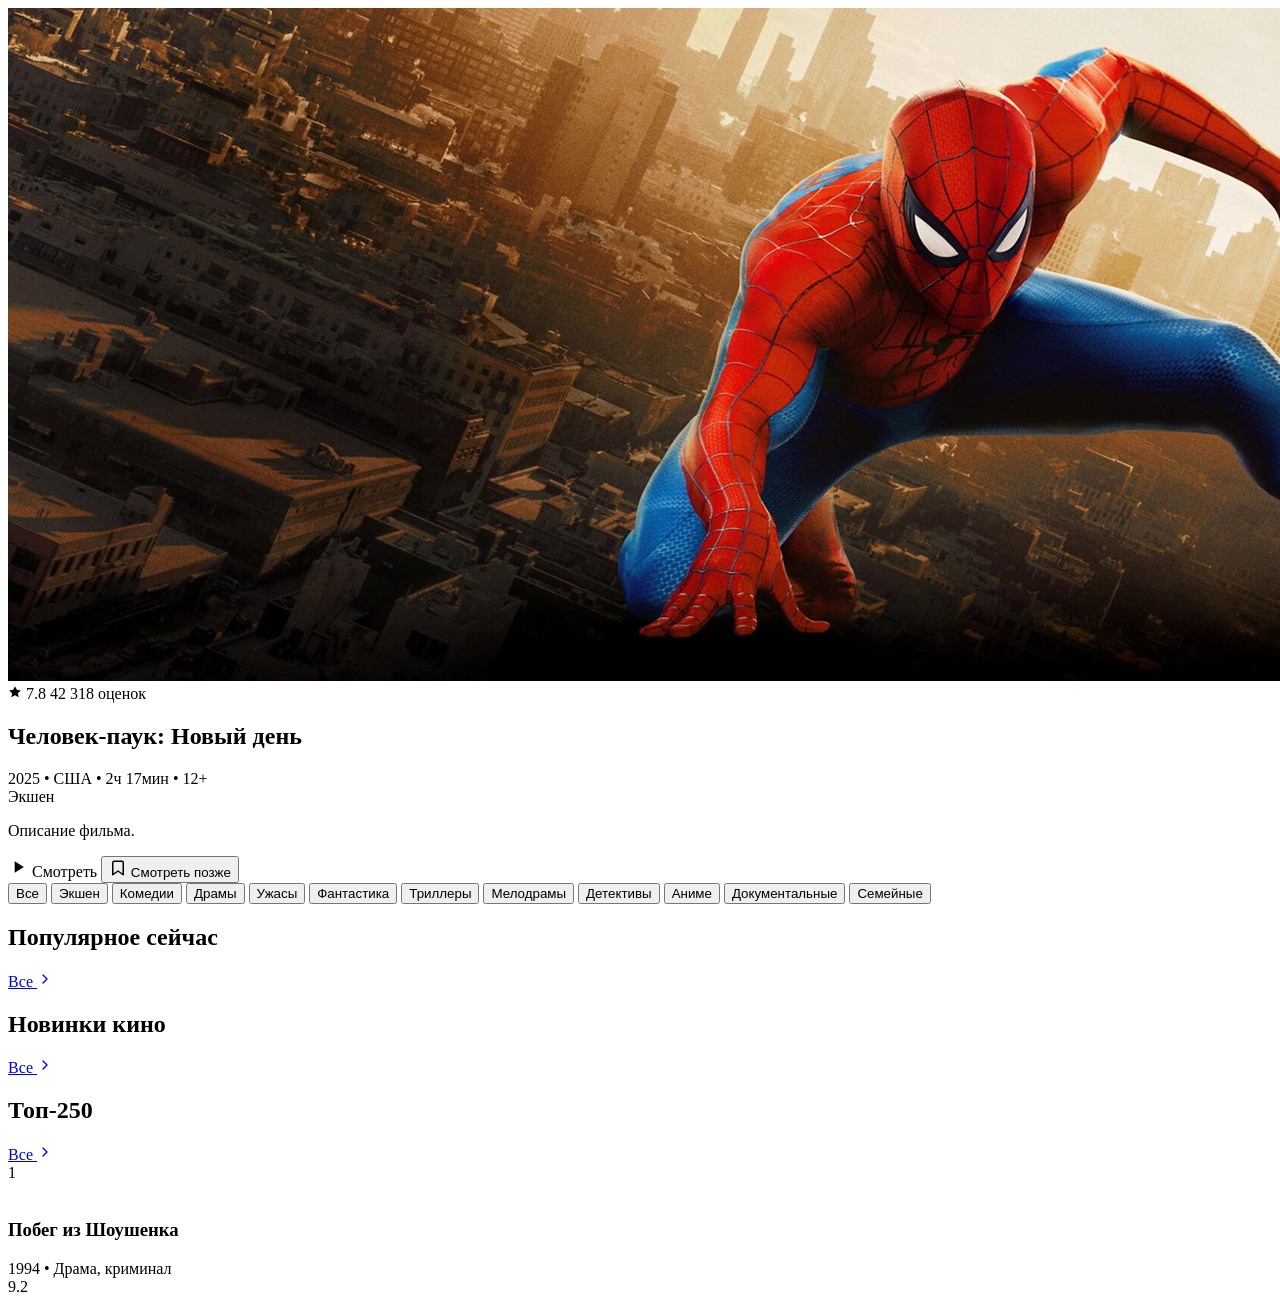
<file: src/main/resources/templates/index.html>
<!DOCTYPE html>
<html lang="ru" xmlns:th="http://www.thymeleaf.org">
<head>
    <title>Кинопоиск - Фильмы и сериалы</title>
    <th:block th:replace="~{fragments/layout :: head}"></th:block>
</head>
<body>

    <!-- ===== НАВИГАЦИЯ ===== -->
    <header th:replace="~{fragments/layout :: header}"></header>

    <!-- ===== МОБИЛЬНОЕ МЕНЮ ===== -->
    <div th:replace="~{fragments/layout :: mobileMenu}"></div>

    <main>
        <!-- ===== ГЕРОЙ ===== -->
        <section class="hero" th:if="${hero != null}" th:attr="data-id=${hero.id}">
            <div class="hero__bg">
                <img th:src="${hero.posterUrl}" src="../static/images/spiderman.jpg" th:alt="${hero.title}" alt="Человек-паук: Новый день" class="hero__bg-img">
                <div class="hero__overlay"></div>
            </div>

            <div class="hero__content">
                <div class="hero__info">
                    <div class="hero__rating">
                        <span class="rating-badge">
                            <svg width="14" height="14" viewBox="0 0 24 24" fill="currentColor"><path d="M12 2l3.09 6.26L22 9.27l-5 4.87 1.18 6.88L12 17.77l-6.18 3.25L7 14.14 2 9.27l6.91-1.01L12 2z"/></svg>
                            <span th:text="${hero.ratingText}">7.8</span>
                        </span>
                        <span class="rating-count" th:text="${hero.ratingCountText} + ' оценок'">42 318 оценок</span>
                    </div>

                    <h1 class="hero__title">
                        <a th:href="@{/movies/{id}(id=${hero.id})}" th:text="${hero.title}">Человек-паук: Новый день</a>
                    </h1>

                    <div class="hero__meta">
                        <span class="meta-year" th:text="${hero.year}">2025</span>
                        <span class="meta-dot">•</span>
                        <span class="meta-country" th:text="${hero.country}">США</span>
                        <span class="meta-dot">•</span>
                        <span class="meta-duration" th:text="${hero.durationText}">2ч 17мин</span>
                        <span class="meta-dot">•</span>
                        <span class="meta-age" th:text="${hero.ageRating}">12+</span>
                    </div>

                    <div class="hero__genres">
                        <span class="genre-tag" th:each="genre : ${hero.genreList}" th:text="${genre}">Экшен</span>
                    </div>

                    <p class="hero__description" th:text="${hero.description}">
                        Описание фильма.
                    </p>

                    <div class="hero__buttons">
                        <a class="btn-watch" th:href="@{/movies/{id}(id=${hero.id})}">
                            <svg width="20" height="20" viewBox="0 0 24 24" fill="currentColor"><path d="M8 5v14l11-7z"/></svg>
                            Смотреть
                        </a>
                        <button class="btn-watch-later" th:attr="data-id=${hero.id}">
                            <svg width="18" height="18" viewBox="0 0 24 24" fill="none" stroke="currentColor" stroke-width="2" stroke-linecap="round" stroke-linejoin="round"><path d="M19 21l-7-5-7 5V5a2 2 0 0 1 2-2h10a2 2 0 0 1 2 2z"/></svg>
                            Смотреть позже
                        </button>
                    </div>
                </div>
            </div>
        </section>

        <!-- ===== ЖАНРЫ (горизонтальная прокрутка) ===== -->
        <section class="section-genres">
            <div class="container">
                <div class="genres-scroll" id="genresScroll">
                    <button class="genre-pill genre-pill--active">Все</button>
                    <button class="genre-pill">Экшен</button>
                    <button class="genre-pill">Комедии</button>
                    <button class="genre-pill">Драмы</button>
                    <button class="genre-pill">Ужасы</button>
                    <button class="genre-pill">Фантастика</button>
                    <button class="genre-pill">Триллеры</button>
                    <button class="genre-pill">Мелодрамы</button>
                    <button class="genre-pill">Детективы</button>
                    <button class="genre-pill">Аниме</button>
                    <button class="genre-pill">Документальные</button>
                    <button class="genre-pill">Семейные</button>
                </div>
            </div>
        </section>

        <!-- ===== ПОПУЛЯРНОЕ СЕЙЧАС ===== -->
        <section class="section-movies">
            <div class="container">
                <div class="section-header">
                    <h2 class="section-title">Популярное сейчас</h2>
                    <a href="#" class="section-link">
                        Все
                        <svg width="16" height="16" viewBox="0 0 24 24" fill="none" stroke="currentColor" stroke-width="2" stroke-linecap="round" stroke-linejoin="round"><polyline points="9 18 15 12 9 6"/></svg>
                    </a>
                </div>

                <div class="movies-grid">
                    <!-- Карточки формируются из базы данных -->
                    <th:block th:each="movie : ${popular}">
                        <div th:replace="~{fragments/layout :: movieCard(${movie}, false, true)}"></div>
                    </th:block>
                </div>
            </div>
        </section>

        <!-- ===== НОВИНКИ КИНО ===== -->
        <section class="section-movies section-movies--alt">
            <div class="container">
                <div class="section-header">
                    <h2 class="section-title">Новинки кино</h2>
                    <a href="#" class="section-link">
                        Все
                        <svg width="16" height="16" viewBox="0 0 24 24" fill="none" stroke="currentColor" stroke-width="2" stroke-linecap="round" stroke-linejoin="round"><polyline points="9 18 15 12 9 6"/></svg>
                    </a>
                </div>

                <div class="movies-scroll" id="newMoviesScroll">
                    <th:block th:each="movie : ${newReleases}">
                        <div th:replace="~{fragments/layout :: movieCard(${movie}, true, false)}"></div>
                    </th:block>
                </div>
            </div>
        </section>

        <!-- ===== ТОП-250 ===== -->
        <section class="section-movies">
            <div class="container">
                <div class="section-header">
                    <h2 class="section-title">Топ-250</h2>
                    <a href="#" class="section-link">
                        Все
                        <svg width="16" height="16" viewBox="0 0 24 24" fill="none" stroke="currentColor" stroke-width="2" stroke-linecap="round" stroke-linejoin="round"><polyline points="9 18 15 12 9 6"/></svg>
                    </a>
                </div>

                <div class="top-list">
                    <a class="top-item" th:each="movie : ${top}" th:href="@{/movies/{id}(id=${movie.id})}">
                        <span class="top-item__rank" th:text="${movie.topRank}">1</span>
                        <div class="top-item__poster">
                            <img th:src="${movie.posterUrl}" th:alt="${movie.title}" loading="lazy">
                        </div>
                        <div class="top-item__info">
                            <h3 class="top-item__title" th:text="${movie.title}">Побег из Шоушенка</h3>
                            <span class="top-item__meta" th:text="${movie.year} + ' • ' + ${movie.topGenreText}">1994 • Драма, криминал</span>
                        </div>
                        <span class="top-item__rating" th:classappend="${movie.highRating} ? 'rating--high'" th:text="${movie.ratingText}">9.2</span>
                    </a>
                </div>
            </div>
        </section>
    </main>

    <!-- ===== ФУТЕР ===== -->
    <footer th:replace="~{fragments/layout :: footer}"></footer>

    <!-- ===== ТОСТ-УВЕДОМЛЕНИЕ ===== -->
    <th:block th:replace="~{fragments/layout :: toastAndScript}"></th:block>
</body>
</html>
</file>
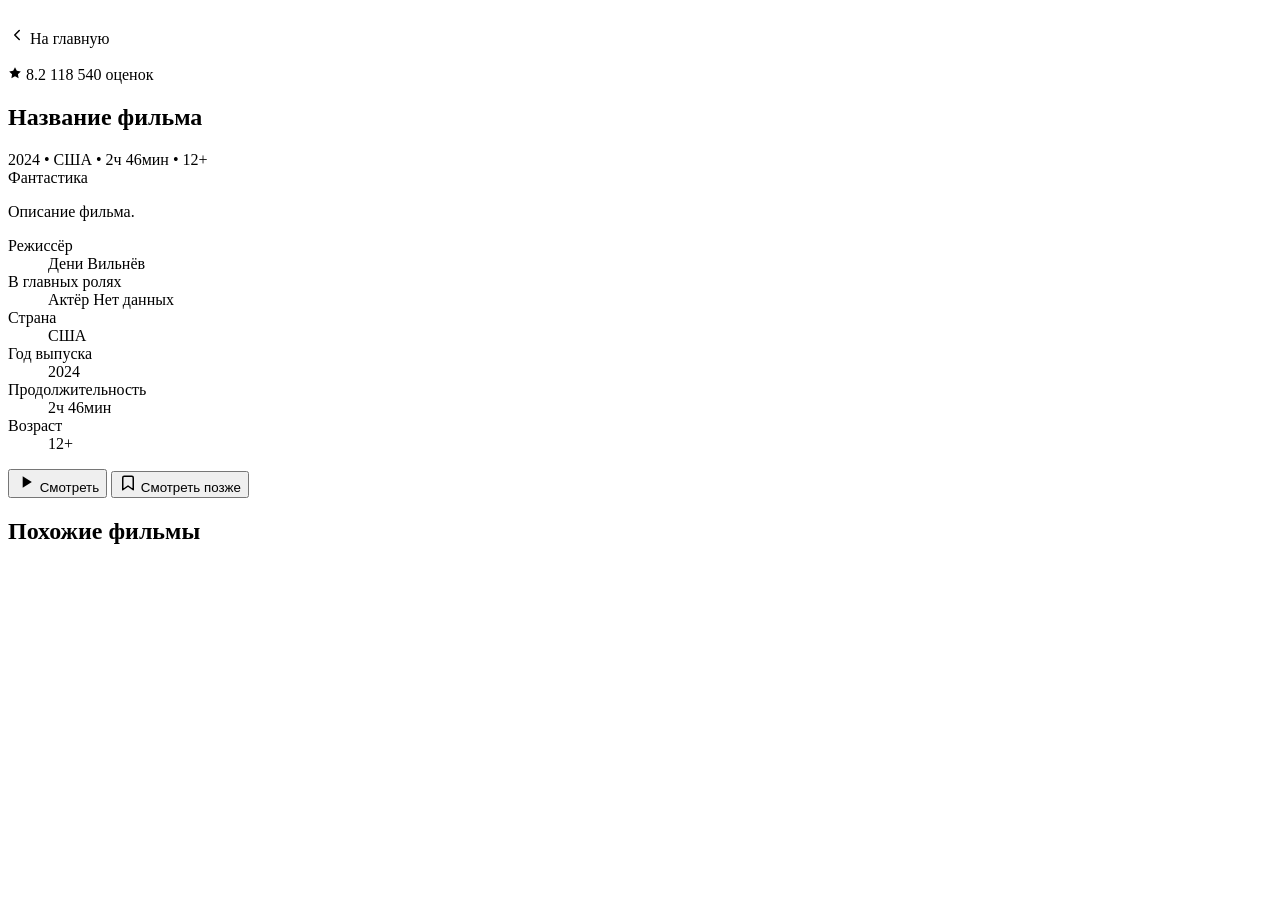
<file: src/main/resources/templates/movie.html>
<!DOCTYPE html>
<html lang="ru" xmlns:th="http://www.thymeleaf.org">
<head>
    <title th:text="${movie.title} + ' — Кинопоиск'">Фильм — Кинопоиск</title>
    <th:block th:replace="~{fragments/layout :: head}"></th:block>
</head>
<body>

    <!-- ===== НАВИГАЦИЯ ===== -->
    <header th:replace="~{fragments/layout :: header}"></header>

    <!-- ===== МОБИЛЬНОЕ МЕНЮ ===== -->
    <div th:replace="~{fragments/layout :: mobileMenu}"></div>

    <main>
        <!-- ===== СТРАНИЦА ФИЛЬМА (оформление повторяет блок героя главной страницы) ===== -->
        <section class="movie-page" th:attr="data-id=${movie.id}">
            <div class="movie-page__bg">
                <img th:src="${movie.posterUrl}" th:alt="${movie.title}" class="movie-page__bg-img">
                <div class="movie-page__overlay"></div>
            </div>

            <div class="container movie-page__content">
                <a th:href="@{/}" class="btn-back">
                    <svg width="18" height="18" viewBox="0 0 24 24" fill="none" stroke="currentColor" stroke-width="2" stroke-linecap="round" stroke-linejoin="round"><polyline points="15 18 9 12 15 6"/></svg>
                    На главную
                </a>

                <div class="movie-page__layout">
                    <!-- Большой постер -->
                    <div class="movie-page__poster">
                        <img th:src="${movie.posterUrl}" th:alt="${movie.title}">
                    </div>

                    <!-- Информация -->
                    <div class="movie-page__info">
                        <div class="hero__rating">
                            <span class="rating-badge">
                                <svg width="14" height="14" viewBox="0 0 24 24" fill="currentColor"><path d="M12 2l3.09 6.26L22 9.27l-5 4.87 1.18 6.88L12 17.77l-6.18 3.25L7 14.14 2 9.27l6.91-1.01L12 2z"/></svg>
                                <span th:text="${movie.ratingText}">8.2</span>
                            </span>
                            <span class="rating-count" th:text="${movie.ratingCountText} + ' оценок'">118 540 оценок</span>
                        </div>

                        <h1 class="hero__title movie-page__title" th:text="${movie.title}">Название фильма</h1>

                        <div class="hero__meta">
                            <span class="meta-year" th:text="${movie.year}">2024</span>
                            <span class="meta-dot">•</span>
                            <span class="meta-country" th:text="${movie.country}">США</span>
                            <span class="meta-dot">•</span>
                            <span class="meta-duration" th:text="${movie.durationText}">2ч 46мин</span>
                            <span class="meta-dot">•</span>
                            <span class="meta-age" th:text="${movie.ageRating}">12+</span>
                        </div>

                        <div class="hero__genres">
                            <span class="genre-tag" th:each="genre : ${movie.genreList}" th:text="${genre}">Фантастика</span>
                        </div>

                        <p class="hero__description movie-page__description" th:text="${movie.description}">Описание фильма.</p>

                        <dl class="movie-page__details">
                            <div class="movie-page__detail">
                                <dt>Режиссёр</dt>
                                <dd th:text="${movie.director}">Дени Вильнёв</dd>
                            </div>
                            <div class="movie-page__detail">
                                <dt>В главных ролях</dt>
                                <dd>
                                    <span class="movie-page__actor" th:each="actor, it : ${movie.castList}"
                                          th:text="${actor} + (${it.last} ? '' : ', ')">Актёр</span>
                                    <span th:if="${movie.castList.isEmpty()}">Нет данных</span>
                                </dd>
                            </div>
                            <div class="movie-page__detail">
                                <dt>Страна</dt>
                                <dd th:text="${movie.country}">США</dd>
                            </div>
                            <div class="movie-page__detail">
                                <dt>Год выпуска</dt>
                                <dd th:text="${movie.year}">2024</dd>
                            </div>
                            <div class="movie-page__detail">
                                <dt>Продолжительность</dt>
                                <dd th:text="${movie.durationText}">2ч 46мин</dd>
                            </div>
                            <div class="movie-page__detail">
                                <dt>Возраст</dt>
                                <dd th:text="${movie.ageRating}">12+</dd>
                            </div>
                        </dl>

                        <div class="hero__buttons">
                            <button class="btn-watch" id="btnWatch">
                                <svg width="20" height="20" viewBox="0 0 24 24" fill="currentColor"><path d="M8 5v14l11-7z"/></svg>
                                Смотреть
                            </button>
                            <button class="btn-watch-later" th:attr="data-id=${movie.id}">
                                <svg width="18" height="18" viewBox="0 0 24 24" fill="none" stroke="currentColor" stroke-width="2" stroke-linecap="round" stroke-linejoin="round"><path d="M19 21l-7-5-7 5V5a2 2 0 0 1 2-2h10a2 2 0 0 1 2 2z"/></svg>
                                Смотреть позже
                            </button>
                        </div>
                    </div>
                </div>
            </div>
        </section>

        <!-- ===== ПОХОЖИЕ ФИЛЬМЫ ===== -->
        <section class="section-movies section-movies--alt" th:if="${!similar.isEmpty()}">
            <div class="container">
                <div class="section-header">
                    <h2 class="section-title">Похожие фильмы</h2>
                </div>

                <div class="movies-scroll" id="similarMoviesScroll">
                    <th:block th:each="item : ${similar}">
                        <div th:replace="~{fragments/layout :: movieCard(${item}, true, false)}"></div>
                    </th:block>
                </div>
            </div>
        </section>
    </main>

    <!-- ===== ФУТЕР ===== -->
    <footer th:replace="~{fragments/layout :: footer}"></footer>

    <!-- ===== ТОСТ-УВЕДОМЛЕНИЕ ===== -->
    <th:block th:replace="~{fragments/layout :: toastAndScript}"></th:block>
</body>
</html>
</file>
